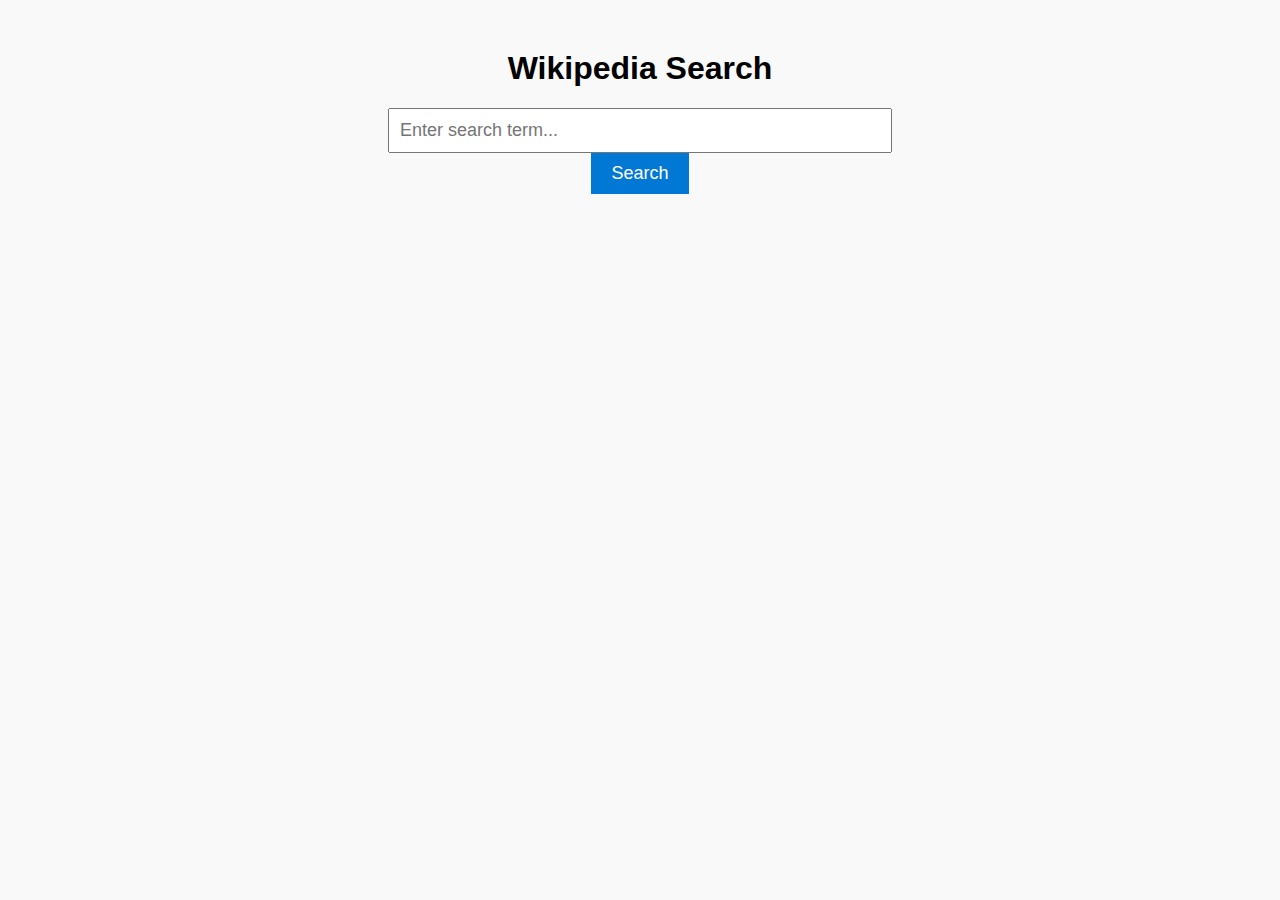
<file: ORA3/test_wiki/index.html>
<!DOCTYPE html>
<html lang="en">

<head>
    <meta charset="UTF-8">
    <meta name="viewport" content="width=device-width, initial-scale=1.0">
    <title>My Wiki Search</title>
    <style>
        body {
            font-family: Arial, sans-serif;
            margin: 0;
            padding: 0;
            background-color: #f9f9f9;
            text-align: center;
        }

        .search-container {
            margin: 50px auto;
            max-width: 600px;
        }

        input[type="text"] {
            width: 80%;
            padding: 10px;
            font-size: 18px;
        }

        button {
            padding: 10px 20px;
            font-size: 18px;
            background-color: #0078d4;
            color: white;
            border: none;
            cursor: pointer;
        }

        button:hover {
            background-color: #005fa3;
        }

        .results {
            margin-top: 20px;
            text-align: left;
            max-width: 600px;
            margin-left: auto;
            margin-right: auto;
        }

        .result {
            padding: 10px;
            background: #fff;
            margin-bottom: 10px;
            border: 1px solid #ddd;
        }

        .result a {
            text-decoration: none;
            color: #0078d4;
            font-size: 18px;
        }

        .result a:hover {
            text-decoration: underline;
        }
    </style>
</head>

<body>
    <div class="search-container">
        <h1>Wikipedia Search</h1>
        <input type="text" id="searchInput" placeholder="Enter search term...">
        <button onclick="searchWiki()">Search</button>
        <div class="results" id="results"></div>
    </div>
    <script src="script.js"></script>
</body>

</html>
</file>
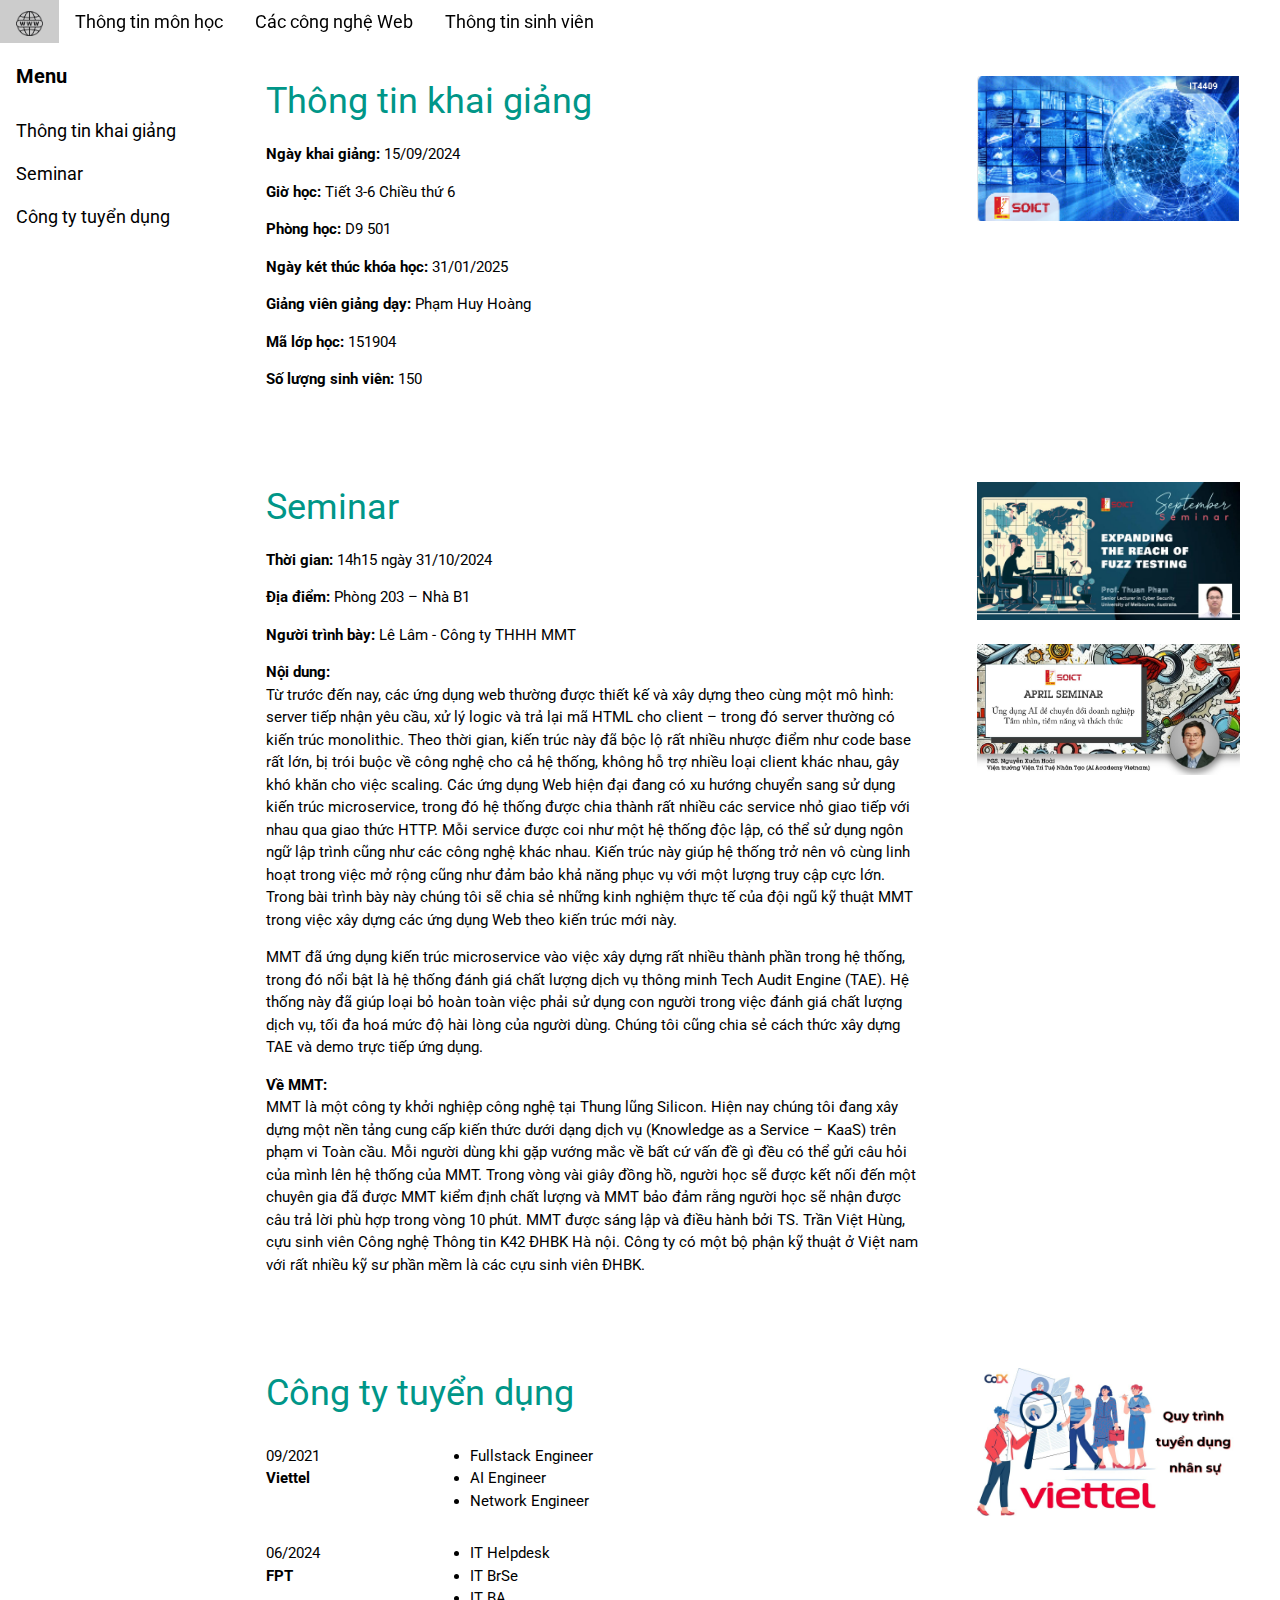
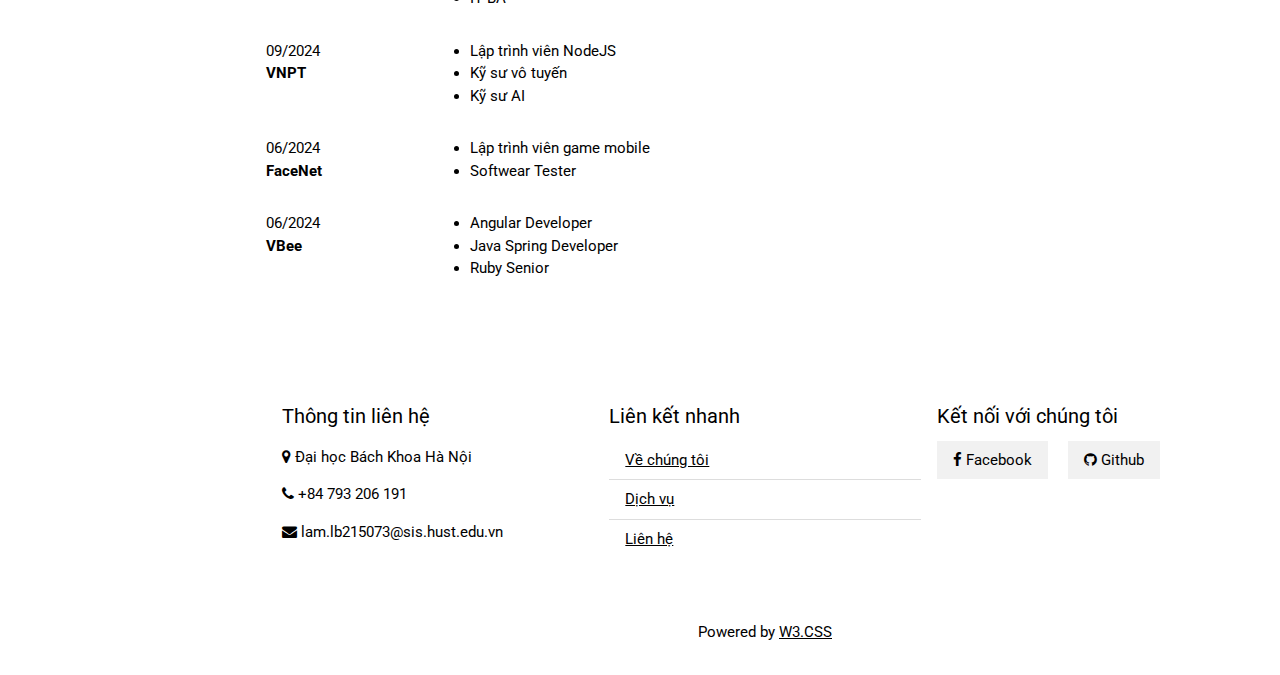
<file: ORA1/main.html>
<!DOCTYPE html>
<html lang="en">

<head>
  <title>ORA1</title>
  <meta charset="UTF-8">
  <meta name="viewport" content="width=device-width, initial-scale=1">
  <link rel="stylesheet" href="https://www.w3schools.com/w3css/4/w3.css">
  <link rel="stylesheet" href="https://www.w3schools.com/lib/w3-theme-green.css">
  <link rel="stylesheet" href="https://fonts.googleapis.com/css?family=Roboto">
  <link rel="stylesheet" href="https://cdnjs.cloudflare.com/ajax/libs/font-awesome/4.7.0/css/font-awesome.min.css">
  <style>
    html,
    body,
    h1,
    h2,
    h3,
    h4,
    h5,
    h6 {
      font-family: "Roboto", sans-serif;
    }

    .w3-sidebar {
      z-index: 3;
      width: 250px;
      top: 43px;
      bottom: 0;
      height: inherit;
    }

    html {
      scroll-behavior: smooth;
    }
  </style>
</head>

<body>

  <!-- Navbar -->
  <div class="w3-top">
    <div class="w3-bar w3-theme w3-top w3-left-align w3-large">
      <a class="w3-bar-item w3-button w3-right w3-hide-large w3-hover-white w3-large w3-theme-l1"
        href="javascript:void(0)" onclick="w3_open()"><i class="fa fa-bars"></i></a>
      <a href="main.html" class="w3-bar-item w3-button w3-theme-l1">
        <img src="/ORA1/assets/logo.png" alt="Logo" style="height:25px;">
      </a>
      <a href="/ORA1/page/subject.html" class="w3-bar-item w3-button w3-hide-small w3-hover-white">Thông tin môn học</a>
      <a href="/ORA1/page/tech.html" class="w3-bar-item w3-button w3-hide-small w3-hover-white">Các công nghệ Web</a>
      <a href="/ORA1/page/cv.html" class="w3-bar-item w3-button w3-hide-small w3-hover-white">Thông tin sinh viên</a>

    </div>
  </div>

  <!-- Sidebar -->
  <nav class="w3-sidebar w3-bar-block w3-collapse w3-large w3-theme-l5 w3-animate-left" id="mySidebar">
    <a href="javascript:void(0)" onclick="w3_close()"
      class="w3-right w3-xlarge w3-padding-large w3-hover-black w3-hide-large" title="Close Menu">
      <i class="fa fa-remove"></i>
    </a>
    <h4 class="w3-bar-item"><b>Menu</b></h4>
    <a class="w3-bar-item w3-button w3-hover-black" href="#info">Thông tin khai giảng</a>
    <a class="w3-bar-item w3-button w3-hover-black" href="#semina">Seminar</a>
    <a class="w3-bar-item w3-button w3-hover-black" href="#recruitment">Công ty tuyển dụng</a>
  </nav>

  <!-- Overlay effect when opening sidebar on small screens -->
  <div class="w3-overlay w3-hide-large" onclick="w3_close()" style="cursor:pointer" title="close side menu"
    id="myOverlay"></div>

  <!-- Main content: shift it to the right by 250 pixels when the sidebar is visible -->
  <div class="w3-main" style="margin-left:250px">

    <div class="w3-row w3-padding-64" id="info">
      <div class="w3-twothird w3-container">
        <h1 class="w3-text-teal">Thông tin khai giảng</h1>
        <p><strong>Ngày khai giảng:</strong> 15/09/2024</p>
        <p><strong>Giờ học:</strong> Tiết 3-6 Chiều thứ 6 </p>
        <p><strong>Phòng học:</strong> D9 501</p>
        <p><strong>Ngày két thúc khóa học:</strong> 31/01/2025</p>
        <p><strong>Giảng viên giảng dạy:</strong> Phạm Huy Hoàng</p>
        <p><strong>Mã lớp học:</strong> 151904</p>
        <p><strong>Số lượng sinh viên:</strong> 150</p>
      </div>
      <div class="w3-third w3-container">
        <a href="https://tailieuhust.com/cong-nghe-web-va-dich-vu-truc-tuyen/">
          <img src="/ORA1/assets/subject.png" alt="AD" class="w3-padding-large" style="width:100%; height:auto;">
        </a>
      </div>
    </div>

    <div class="w3-row" id="semina">
      <div class="w3-twothird w3-container">
        <h1 class="w3-text-teal">Seminar</h1>
        <p><strong>Thời gian:</strong> 14h15 ngày 31/10/2024</p>
        <p><strong>Địa điểm:</strong> Phòng 203 – Nhà B1</p>
        <p><strong>Người trình bày:</strong> Lê Lâm - Công ty THHH MMT</p>
        <p><strong>Nội dung: </strong><br> Từ trước đến nay, các ứng dụng web thường được thiết kế và xây dựng theo cùng
          một mô hình: server tiếp nhận yêu cầu, xử lý logic và trả lại mã HTML cho client – trong đó server thường có
          kiến trúc monolithic. Theo thời gian, kiến trúc này đã bộc lộ rất nhiều nhược điểm như code base rất lớn, bị
          trói buộc về công nghệ cho cả hệ thống, không hỗ trợ nhiều loại client khác nhau, gây khó khăn cho việc
          scaling. Các ứng dụng Web hiện đại đang có xu hướng chuyển sang sử dụng kiến trúc microservice, trong đó hệ
          thống được chia thành rất nhiều các service nhỏ giao tiếp với nhau qua giao thức HTTP. Mỗi service được coi
          như một hệ thống độc lập, có thể sử dụng ngôn ngữ lập trình cũng như các công nghệ khác nhau. Kiến trúc này
          giúp hệ thống trở nên vô cùng linh hoạt trong việc mở rộng cũng như đảm bảo khả năng phục vụ với một lượng
          truy cập cực lớn. Trong bài trình bày này chúng tôi sẽ chia sẻ những kinh nghiệm thực tế của đội ngũ kỹ thuật
          MMT trong việc xây dựng các ứng dụng Web theo kiến trúc mới này. </p>
        <p>MMT đã ứng dụng kiến trúc
          microservice vào việc xây dựng rất nhiều thành phần trong hệ thống, trong đó nổi bật là hệ thống đánh giá chất
          lượng dịch vụ thông minh Tech Audit Engine (TAE). Hệ thống này đã giúp loại bỏ hoàn toàn việc phải sử dụng con
          người trong việc đánh giá chất lượng dịch vụ, tối đa hoá mức độ hài lòng của người dùng. Chúng tôi cũng chia
          sẻ cách thức xây dựng TAE và demo trực tiếp ứng dụng.</p>
        <p><strong>Về MMT:</strong><br>MMT là một công ty khởi nghiệp công nghệ tại Thung lũng Silicon. Hiện nay chúng
          tôi đang xây dựng một nền tảng cung cấp kiến thức dưới dạng dịch vụ (Knowledge as a Service – KaaS) trên phạm
          vi Toàn cầu. Mỗi người dùng khi gặp vướng mắc về bất cứ vấn đề gì đều có thể gửi câu hỏi của mình lên hệ thống
          của MMT. Trong vòng vài giây đồng hồ, người học sẽ được kết nối đến một chuyên gia đã được MMT kiểm định
          chất lượng và MMT bảo đảm rằng người học sẽ nhận được câu trả lời phù hợp trong vòng 10 phút. MMT được
          sáng lập và điều hành bởi TS. Trần Việt Hùng, cựu sinh viên Công nghệ Thông tin K42 ĐHBK Hà nội. Công ty có
          một bộ phận kỹ thuật ở Việt nam với rất nhiều kỹ sư phần mềm là các cựu sinh viên ĐHBK.</p>
      </div>
      <div class="w3-third w3-container">
        <a href="https://soict.hust.edu.vn/seminar-thang-9-2024-truong-cntttt.html">
          <img src="/ORA1/assets/Seminar.jpeg" alt="AD" class="w3-padding-large" style="width:100%; height:auto;">
        </a>
        <a href="https://soict.hust.edu.vn/seminar-thang-4-2024-truong-cntttt.html">
          <img src="/ORA1/assets/Seminar2.jpg" alt="AD" class="w3-padding-large" style="width:100%; height:auto;">
        </a>
      </div>

    </div>

    <div class="w3-row w3-padding-64" id="recruitment">
      <div class="w3-twothird w3-container">
        <h1 class="w3-text-teal">Công ty tuyển dụng</h1>
        <div class="experience-entry">
          <div class="w3-row experience">
            <div class="w3-col s12 m3 l3 date">
              <p>09/2021<br>
                <strong>Viettel</strong><br>
              </p>
            </div>
            <div class="w3-col s12 m9 l9 content">
              <ul>
                <li>Fullstack Engineer</li>
                <li>AI Engineer</li>
                <li>Network Engineer</li>
              </ul>
            </div>
          </div>
          <div class="w3-row experience">
            <div class="w3-col s12 m3 l3 date">
              <p>06/2024<br>
                <strong>FPT</strong><br>
              </p>
            </div>
            <div class="w3-col s12 m9 l9 content">
              <ul>
                <li>IT Helpdesk</li>
                <li>IT BrSe</li>
                <li>IT BA</li>
              </ul>
            </div>
          </div>
          <div class="w3-row experience">
            <div class="w3-col s12 m3 l3 date">
              <p>09/2024<br>
                <strong>VNPT</strong><br>
              </p>
            </div>
            <div class="w3-col s12 m9 l9 content">
              <ul>
                <li>Lập trình viên NodeJS</li>
                <li>Kỹ sư vô tuyến</li>
                <li>Kỹ sư AI</li>
              </ul>
            </div>
          </div>
          <div class="w3-row experience">
            <div class="w3-col s12 m3 l3 date">
              <p>06/2024<br>
                <strong>FaceNet</strong><br>
              </p>
            </div>
            <div class="w3-col s12 m9 l9 content">
              <ul>
                <li>Lập trình viên game mobile</li>
                <li>Softwear Tester</li>
              </ul>
            </div>
          </div>
          <div class="w3-row experience">
            <div class="w3-col s12 m3 l3 date">
              <p>06/2024<br>
                <strong>VBee</strong><br>
              </p>
            </div>
            <div class="w3-col s12 m9 l9 content">
              <ul>
                <li>Angular Developer</li>
                <li>Java Spring Developer</li>
                <li>Ruby Senior</li>
              </ul>
            </div>
          </div>
        </div>
      </div>
      <div class="w3-third w3-container">
        <a href="https://www.topcv.vn/tim-viec-lam-viettel">
          <img src="/ORA1/assets/job.jpg" alt="AD" class="w3-padding-large" style="width:100%; height:auto;">
        </a>
      </div>
    </div>

    <!-- Pagination -->
    <!-- <div class="w3-center w3-padding-32">
      <div class="w3-bar">
        <a class="w3-button w3-black" href="#">1</a>
        <a class="w3-button w3-hover-black" href="#">2</a>
        <a class="w3-button w3-hover-black" href="#">3</a>
        <a class="w3-button w3-hover-black" href="#">4</a>
        <a class="w3-button w3-hover-black" href="#">5</a>
        <a class="w3-button w3-hover-black" href="#">»</a>
      </div>
    </div> -->

    <footer id="myFooter">
      <!-- Phần thông tin liên hệ và điều hướng -->
      <div class="w3-container w3-theme-l2 w3-padding-32">
        <div class="w3-row-padding">
          <!-- Cột 1: Thông tin liên hệ -->
          <div class="w3-third">
            <h4>Thông tin liên hệ</h4>
            <p><i class="fa fa-map-marker"></i> Đại học Bách Khoa Hà Nội</p>
            <p><i class="fa fa-phone"></i> +84 793 206 191</p>
            <p><i class="fa fa-envelope"></i> lam.lb215073@sis.hust.edu.vn</p>
          </div>

          <!-- Cột 2: Liên kết nhanh -->
          <div class="w3-third">
            <h4>Liên kết nhanh</h4>
            <ul class="w3-ul">
              <li><a href="https://www.facebook.com/lelam2411">Về chúng tôi</a></li>
              <li><a href="https://www.facebook.com/lelam2411">Dịch vụ</a></li>
              <li><a href="https://www.facebook.com/lelam2411">Liên hệ</a></li>
            </ul>
          </div>

          <!-- Cột 3: Mạng xã hội -->
          <div class="w3-third">
            <h4>Kết nối với chúng tôi</h4>
            <a href="https://www.facebook.com/lelam2411" class="w3-button w3-light-grey w3-margin-right"><i
                class="fa fa-facebook"></i> Facebook</a>
            <a href="https://github.com/IchiLamlb" class="w3-button w3-light-grey w3-margin-right"><i
                class="fa fa-github"></i> Github</a>
          </div>
        </div>
      </div>
      <!-- Link credits -->
      <div class="w3-container w3-theme-l1 w3-padding-16 w3-center">
        <p>Powered by <a href="https://www.w3schools.com/w3css/default.asp" target="_blank">W3.CSS</a></p>
      </div>
    </footer>

    <!-- END MAIN -->
  </div>

  <script>
    // Get the Sidebar
    var mySidebar = document.getElementById("mySidebar");

    // Get the DIV with overlay effect
    var overlayBg = document.getElementById("myOverlay");

    // Toggle between showing and hiding the sidebar, and add overlay effect
    function w3_open() {
      if (mySidebar.style.display === 'block') {
        mySidebar.style.display = 'none';
        overlayBg.style.display = "none";
      } else {
        mySidebar.style.display = 'block';
        overlayBg.style.display = "block";
      }
    }

    // Close the sidebar with the close button
    function w3_close() {
      mySidebar.style.display = "none";
      overlayBg.style.display = "none";
    }
  </script>

</body>

</html>
</file>
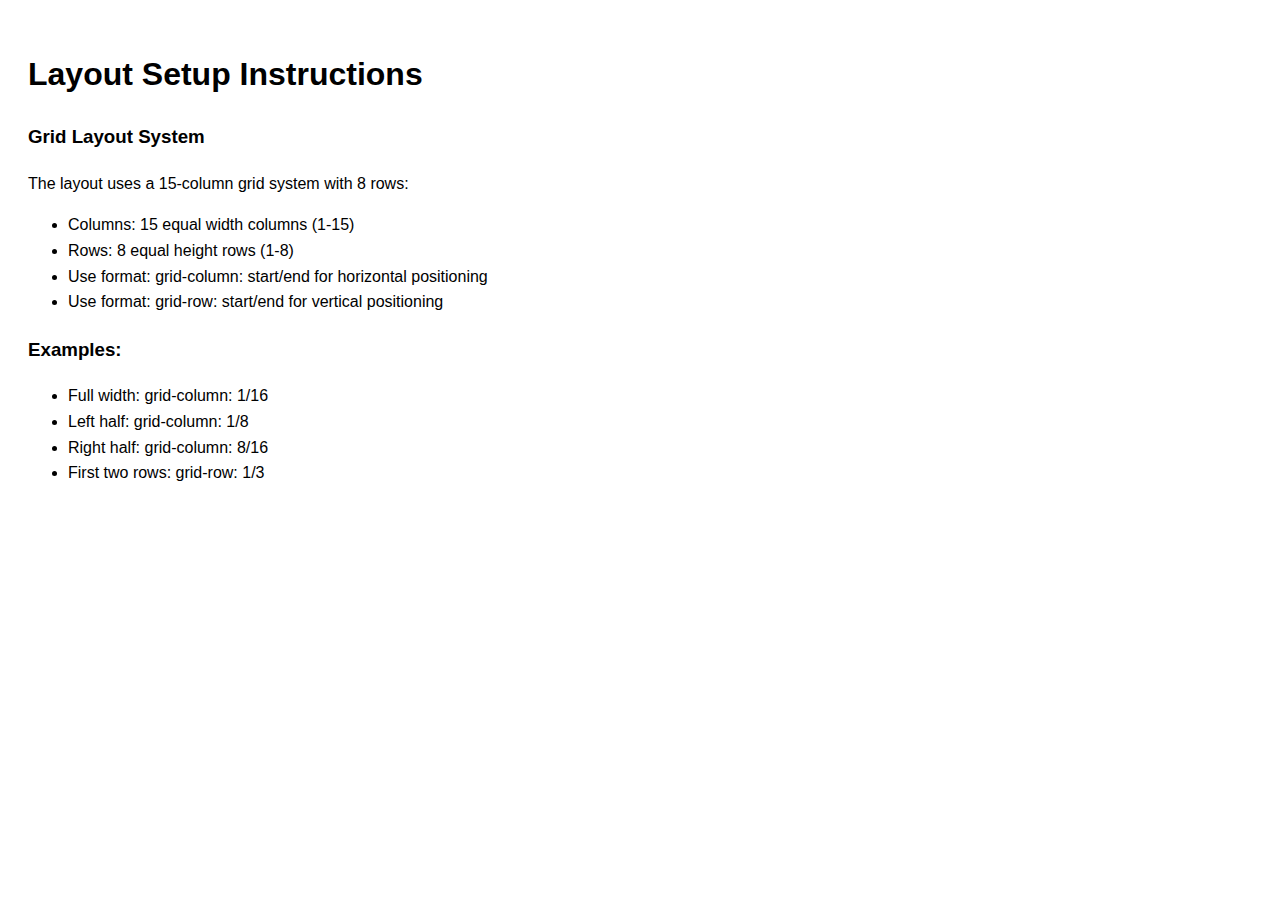
<file: ORA2/layout-instructions.html>
<!DOCTYPE html>
<html>
<head>
    <title>Layout Setup Instructions</title>
    <style>
        body { 
            padding: 20px;
            font-family: Arial;
            line-height: 1.6;
        }
        .instruction {
            margin-bottom: 20px;
        }
    </style>
</head>
<body>
    <h1>Layout Setup Instructions</h1>
    
    <div class="instruction">
        <h3>Grid Layout System</h3>
        <p>The layout uses a 15-column grid system with 8 rows:</p>
        <ul>
            <li>Columns: 15 equal width columns (1-15)</li>
            <li>Rows: 8 equal height rows (1-8)</li>
            <li>Use format: grid-column: start/end for horizontal positioning</li>
            <li>Use format: grid-row: start/end for vertical positioning</li>
        </ul>
    </div>

    <div class="instruction">
        <h3>Examples:</h3>
        <ul>
            <li>Full width: grid-column: 1/16</li>
            <li>Left half: grid-column: 1/8</li>
            <li>Right half: grid-column: 8/16</li>
            <li>First two rows: grid-row: 1/3</li>
        </ul>
    </div>
</body>
</html>
</file>
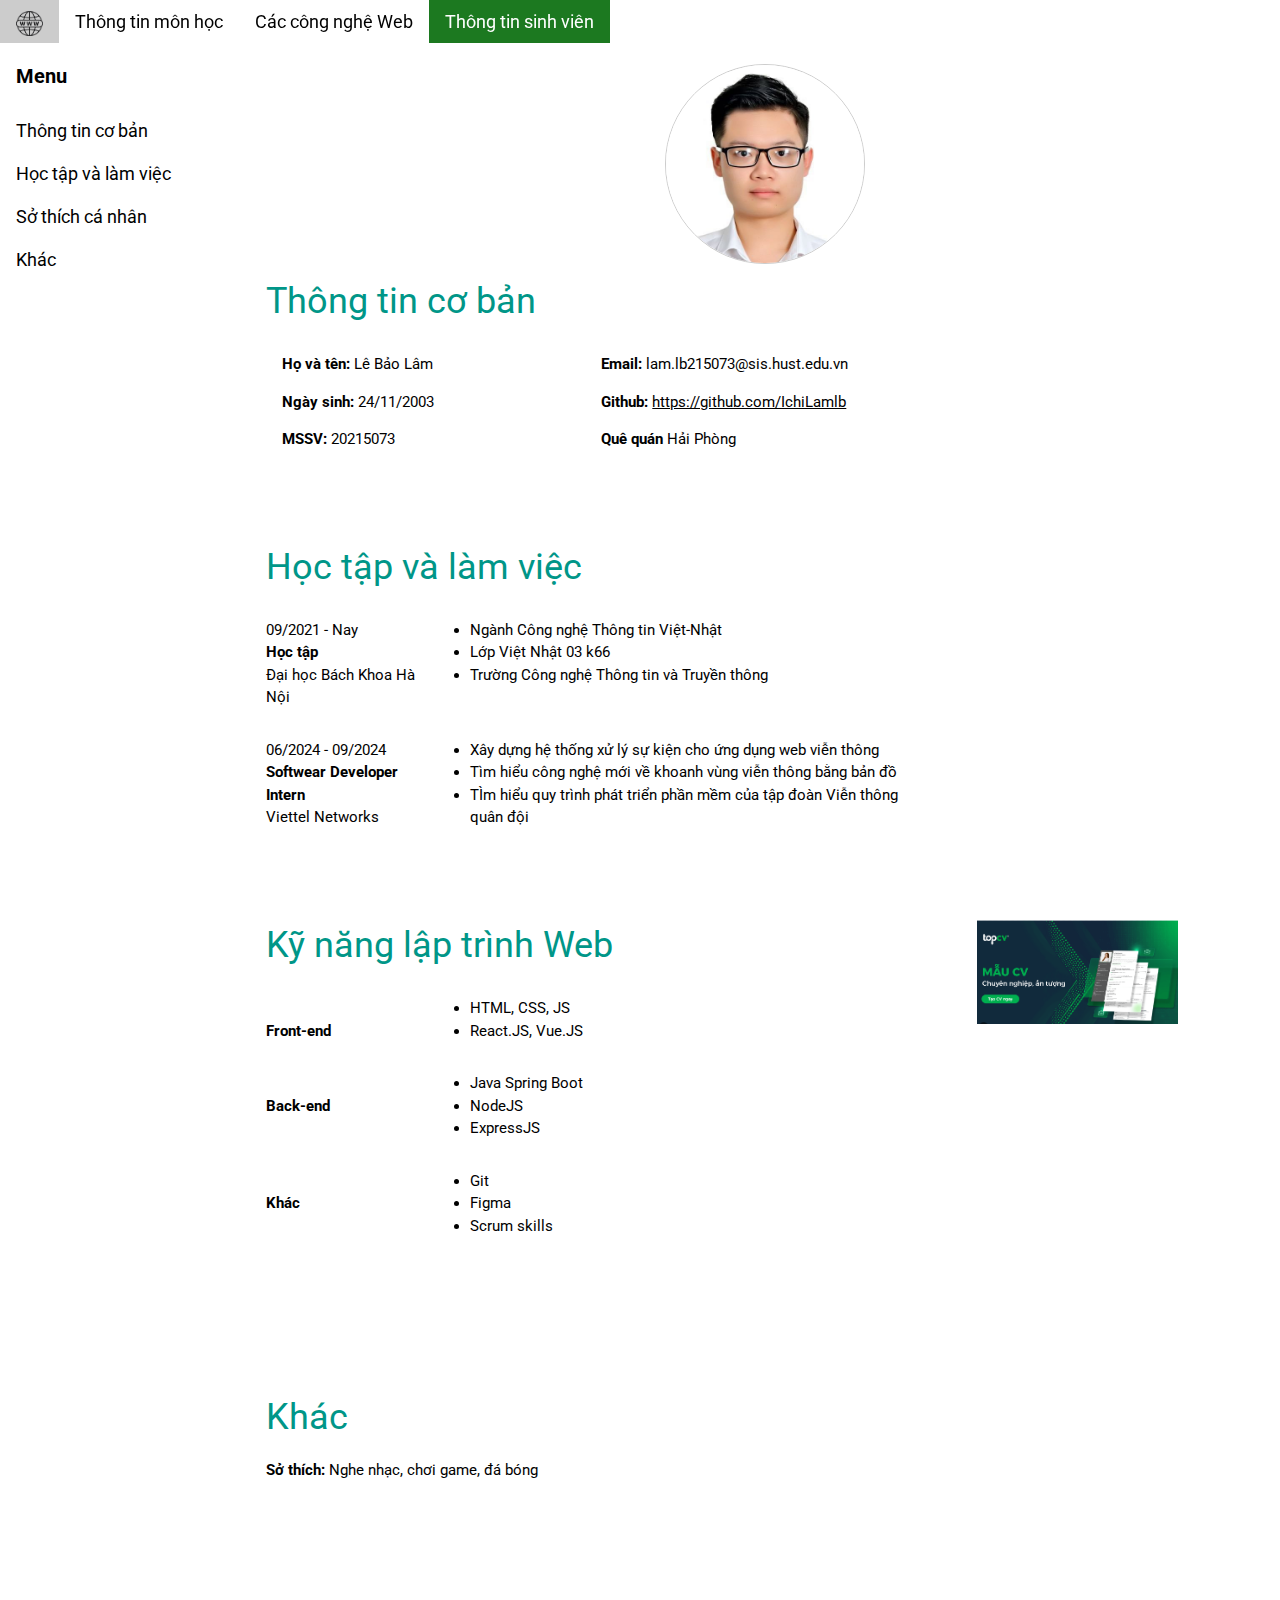
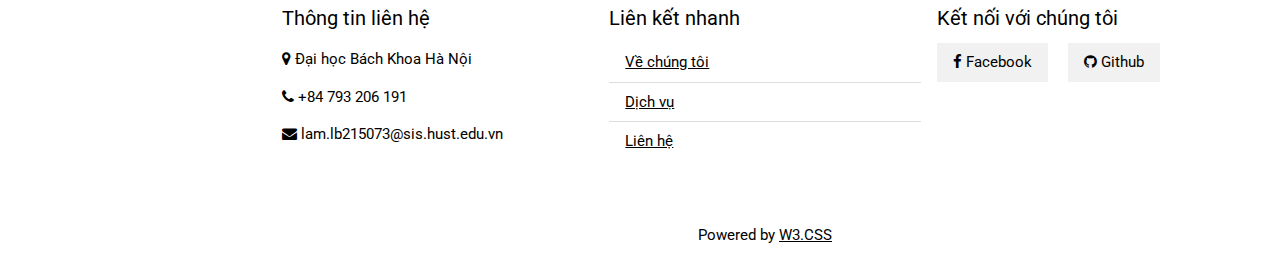
<file: ORA1/page/cv.html>
<!DOCTYPE html>
<html lang="en">

<head>
  <title>W3.CSS Template</title>
  <meta charset="UTF-8">
  <meta name="viewport" content="width=device-width, initial-scale=1">
  <link rel="stylesheet" href="https://www.w3schools.com/w3css/4/w3.css">
  <link rel="stylesheet" href="https://www.w3schools.com/lib/w3-theme-green.css">
  <link rel="stylesheet" href="https://fonts.googleapis.com/css?family=Roboto">
  <link rel="stylesheet" href="https://cdnjs.cloudflare.com/ajax/libs/font-awesome/4.7.0/css/font-awesome.min.css">
  <link href='https://fonts.googleapis.com/css?family=Lato:400,300,700' rel='stylesheet' type='text/css'>
  <style>
    html,
    body,
    h1,
    h2,
    h3,
    h4,
    h5,
    h6 {
      font-family: "Roboto", sans-serif;
    }

    .w3-sidebar {
      z-index: 3;
      width: 250px;
      top: 43px;
      bottom: 0;
      height: inherit;
    }

    html {
      scroll-behavior: smooth;
    }

    .w3-bar-item.active {
      background-color: #1c7920;
      /* Màu nền đậm hơn */
      color: white;
      /* Màu chữ sáng hơn */
    }
  </style>
</head>

<body>

  <!-- Navbar -->
  <div class="w3-top">
    <div class="w3-bar w3-theme w3-top w3-left-align w3-large">
      <a class="w3-bar-item w3-button w3-right w3-hide-large w3-hover-white w3-large w3-theme-l1"
        href="javascript:void(0)" onclick="w3_open()"><i class="fa fa-bars"></i></a>
      <a href="main.html" class="w3-bar-item w3-button w3-theme-l1">
        <img src="/ORA1/assets/logo.png" alt="Logo" style="height:25px;">
      </a>
      <a href="/ORA1/page/subject.html" class="w3-bar-item w3-button w3-hide-small w3-hover-white">Thông tin môn học</a>
      <a href="/ORA1/page/tech.html" class="w3-bar-item w3-button w3-hide-small w3-hover-white">Các công nghệ Web</a>
      <a href="/ORA1/page/cv.html" class="w3-bar-item w3-button w3-hide-small w3-hover-white active">Thông tin sinh
        viên</a>
    </div>
  </div>

  <!-- Sidebar -->
  <nav class="w3-sidebar w3-bar-block w3-collapse w3-large w3-theme-l5 w3-animate-left" id="mySidebar">
    <a href="javascript:void(0)" onclick="w3_close()"
      class="w3-right w3-xlarge w3-padding-large w3-hover-black w3-hide-large" title="Close Menu">
      <i class="fa fa-remove"></i>
    </a>
    <h4 class="w3-bar-item"><b>Menu</b></h4>
    <a class="w3-bar-item w3-button w3-hover-black" href="#info">Thông tin cơ bản</a>
    <a class="w3-bar-item w3-button w3-hover-black" href="#semina">Học tập và làm việc</a>
    <a class="w3-bar-item w3-button w3-hover-black" href="#recruitment">Sở thích cá nhân</a>
    <a class="w3-bar-item w3-button w3-hover-black" href="#other">Khác</a>
  </nav>

  <!-- Overlay effect when opening sidebar on small screens -->
  <div class="w3-overlay w3-hide-large" onclick="w3_close()" style="cursor:pointer" title="close side menu"
    id="myOverlay"></div>

  <!-- Main content: shift it to the right by 250 pixels when the sidebar is visible -->
  <div class="w3-main" style="margin-left:250px">

    <div class="w3-row w3-padding-64" id="info">
      <div class="w3-center">
        <a href="https://www.facebook.com/lelam2411">
          <img src="/ORA1/assets/cv.jpg" alt="Ảnh của tôi" class="w3-circle w3-border"
            style="width:200px; height:200px; object-fit: cover;">
        </a>
      </div>


      <div class="w3-twothird w3-container">
        <h1 class="w3-text-teal">Thông tin cơ bản</h1>
        <div class="w3-row-padding">
          <!-- Cột 1 -->
          <div class="w3-half w3-container">
            <p><b>Họ và tên:</b> Lê Bảo Lâm</p>
            <p><b>Ngày sinh:</b> 24/11/2003</p>
            <p><b>MSSV:</b> 20215073</p>
          </div>

          <!-- Cột 2 -->
          <div class="w3-half w3-container">
            <p><b>Email:</b> lam.lb215073@sis.hust.edu.vn</p>
            <p><b>Github:</b> <a href="https://github.com/IchiLamlb">https://github.com/IchiLamlb</a></p>
            <p><b>Quê quán</b> Hải Phòng</p>
          </div>
        </div>
      </div>

    </div>

    <div class="w3-row" id="semina">
      <div class="w3-twothird w3-container">
        <h1 class="w3-text-teal">Học tập và làm việc</h1>
        <div class="experience-entry">
          <div class="w3-row experience">
            <div class="w3-col s12 m3 l3 date">
              <p>09/2021 - Nay<br>
                <strong>Học tập</strong><br>
                Đại học Bách Khoa Hà Nội
              </p>
            </div>
            <div class="w3-col s12 m9 l9 content">
              <ul>
                <li>Ngành Công nghệ Thông tin Việt-Nhật</li>
                <li>Lớp Việt Nhật 03 k66</li>
                <li>Trường Công nghệ Thông tin và Truyền thông</li>
              </ul>
            </div>
          </div>
          <div class="w3-row experience">
            <div class="w3-col s12 m3 l3 date">
              <p>06/2024 - 09/2024<br>
                <strong>Softwear Developer Intern</strong><br>
                Viettel Networks
              </p>
            </div>
            <div class="w3-col s12 m9 l9 content">
              <ul>
                <li>Xây dựng hệ thống xử lý sự kiện cho ứng dụng web viễn thông</li>
                <li>Tìm hiểu công nghệ mới về khoanh vùng viễn thông bằng bản đồ</li>
                <li>TÌm hiểu quy trình phát triển phần mềm của tập đoàn Viễn thông quân đội</li>
              </ul>
            </div>
          </div>
        </div>
      </div>

    </div>

    <div class="w3-row w3-padding-64" id="recruitment">
      <div class="w3-twothird w3-container">
        <h1 class="w3-text-teal">Kỹ năng lập trình Web</h1>
        <div class="experience-entry">
          <div class="w3-row experience">
            <div class="w3-col s12 m3 l3 date">
              <p><br>
                <strong>Front-end</strong><br>
              </p>
            </div>
            <div class="w3-col s12 m9 l9 content">
              <ul>
                <li>HTML, CSS, JS</li>
                <li>React.JS, Vue.JS </li>
              </ul>
            </div>
          </div>
          <div class="w3-row experience">
            <div class="w3-col s12 m3 l3 date">
              <p><br>
                <strong>Back-end</strong><br>
              </p>
            </div>
            <div class="w3-col s12 m9 l9 content">
              <ul>
                <li>Java Spring Boot</li>
                <li>NodeJS</li>
                <li>ExpressJS</li>
              </ul>
            </div>
          </div>
          <div class="w3-row experience">
            <div class="w3-col s12 m3 l3 date">
              <p><br>
                <strong>Khác</strong><br>
              </p>
            </div>
            <div class="w3-col s12 m9 l9 content">
              <ul>
                <li>Git</li>
                <li>Figma</li>
                <li>Scrum skills</li>
              </ul>
            </div>
          </div>
        </div>
      </div>
      <div class="w3-third w3-container">
        <a href="https://www.topcv.vn/mau-cv">
          <img src="/ORA1/assets/taocv.png" alt="AD" class="w3-padding-large" style="width:80%; height:auto;">
        </a>
      </div>

    </div>

    <div class="w3-row w3-padding-64" id="other">
      <div class="w3-twothird w3-container">
        <h1 class="w3-text-teal">Khác</h1>
        <p><strong>Sở thích:</strong> Nghe nhạc, chơi game, đá bóng</p>
      </div>
    </div>

    <footer id="myFooter">
      <!-- Phần thông tin liên hệ và điều hướng -->
      <div class="w3-container w3-theme-l2 w3-padding-32">
        <div class="w3-row-padding">
          <!-- Cột 1: Thông tin liên hệ -->
          <div class="w3-third">
            <h4>Thông tin liên hệ</h4>
            <p><i class="fa fa-map-marker"></i> Đại học Bách Khoa Hà Nội</p>
            <p><i class="fa fa-phone"></i> +84 793 206 191</p>
            <p><i class="fa fa-envelope"></i> lam.lb215073@sis.hust.edu.vn</p>
          </div>

          <!-- Cột 2: Liên kết nhanh -->
          <div class="w3-third">
            <h4>Liên kết nhanh</h4>
            <ul class="w3-ul">
              <li><a href="https://www.facebook.com/lelam2411">Về chúng tôi</a></li>
              <li><a href="https://www.facebook.com/lelam2411">Dịch vụ</a></li>
              <li><a href="https://www.facebook.com/lelam2411">Liên hệ</a></li>
            </ul>
          </div>

          <!-- Cột 3: Mạng xã hội -->
          <div class="w3-third">
            <h4>Kết nối với chúng tôi</h4>
            <a href="https://www.facebook.com/lelam2411" class="w3-button w3-light-grey w3-margin-right"><i
                class="fa fa-facebook"></i> Facebook</a>
            <a href="https://github.com/IchiLamlb" class="w3-button w3-light-grey w3-margin-right"><i
                class="fa fa-github"></i> Github</a>
          </div>
        </div>
      </div>
      <!-- Link credits -->
      <div class="w3-container w3-theme-l1 w3-padding-16 w3-center">
        <p>Powered by <a href="https://www.w3schools.com/w3css/default.asp" target="_blank">W3.CSS</a></p>
      </div>
    </footer>

    <!-- END MAIN -->
  </div>

  <script>
    // Get the Sidebar
    var mySidebar = document.getElementById("mySidebar");

    // Get the DIV with overlay effect
    var overlayBg = document.getElementById("myOverlay");

    // Toggle between showing and hiding the sidebar, and add overlay effect
    function w3_open() {
      if (mySidebar.style.display === 'block') {
        mySidebar.style.display = 'none';
        overlayBg.style.display = "none";
      } else {
        mySidebar.style.display = 'block';
        overlayBg.style.display = "block";
      }
    }

    // Close the sidebar with the close button
    function w3_close() {
      mySidebar.style.display = "none";
      overlayBg.style.display = "none";
    }
  </script>

</body>

</html>
</file>
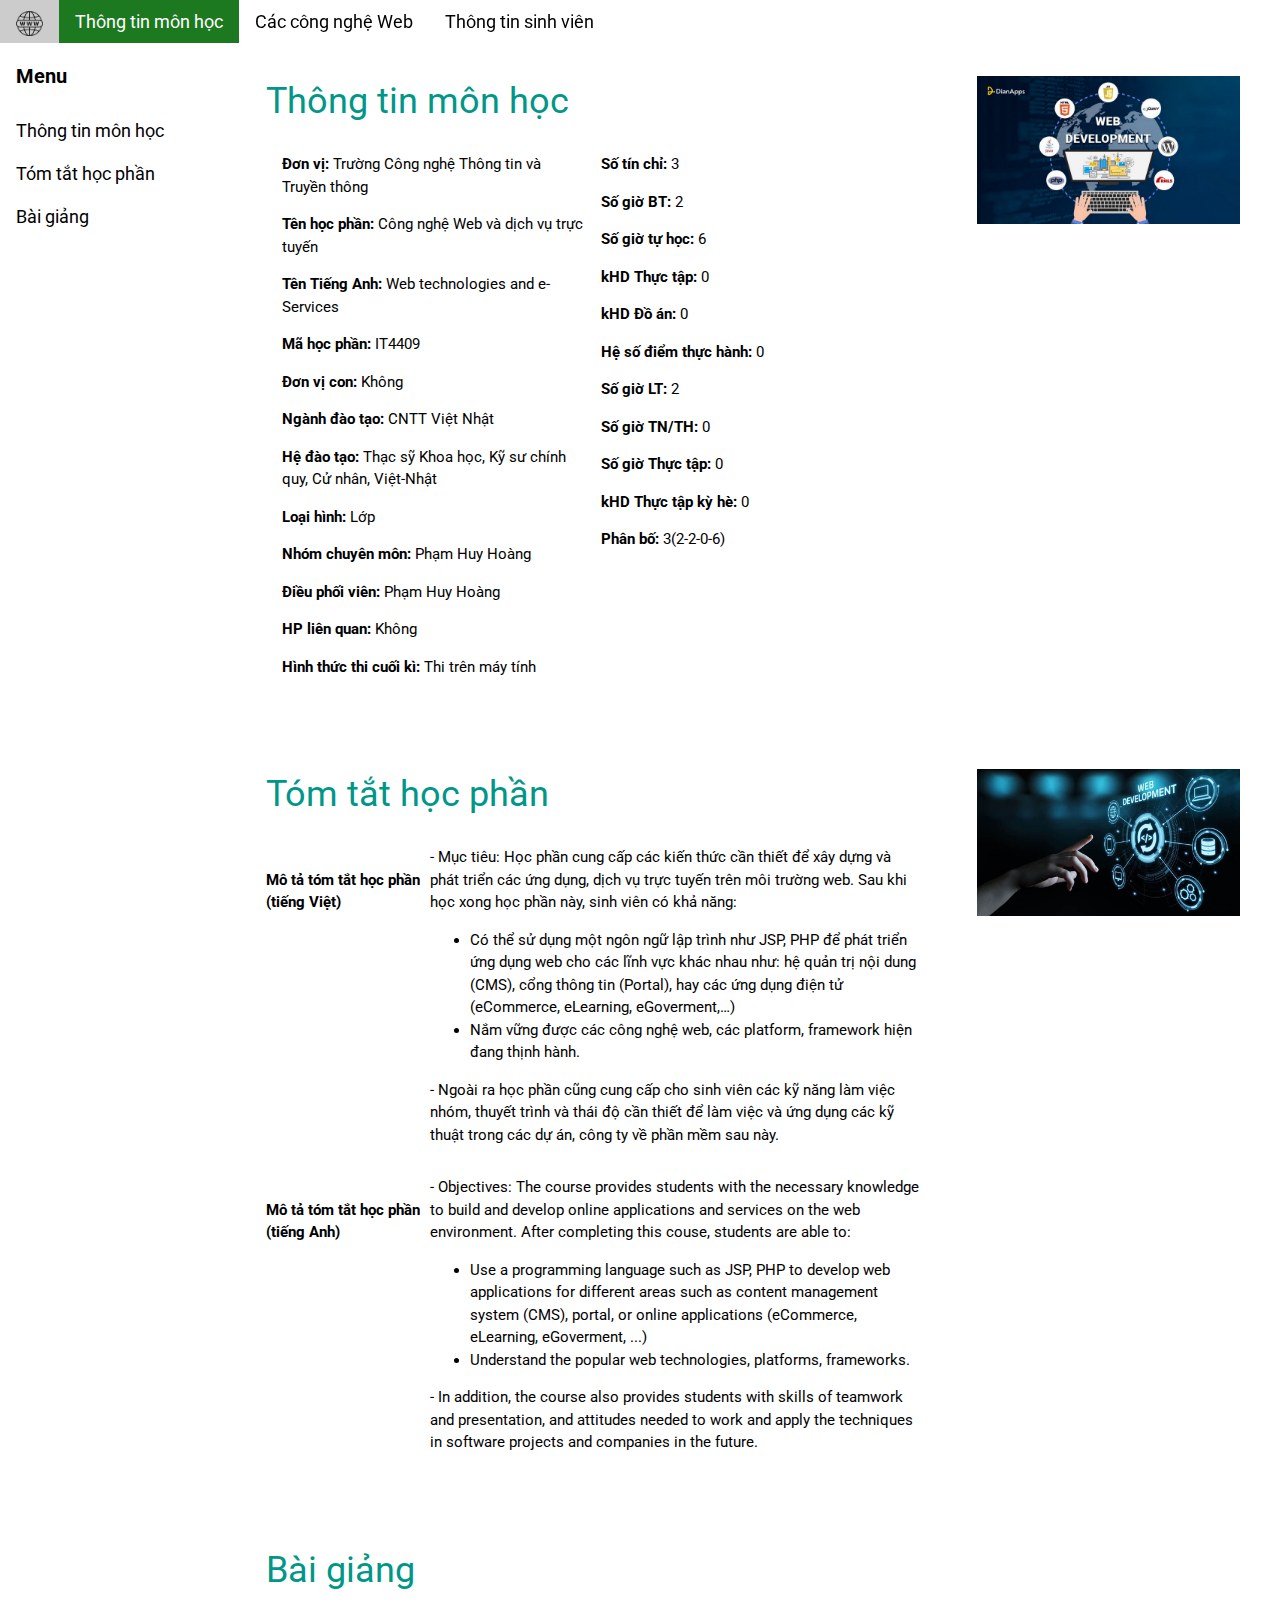
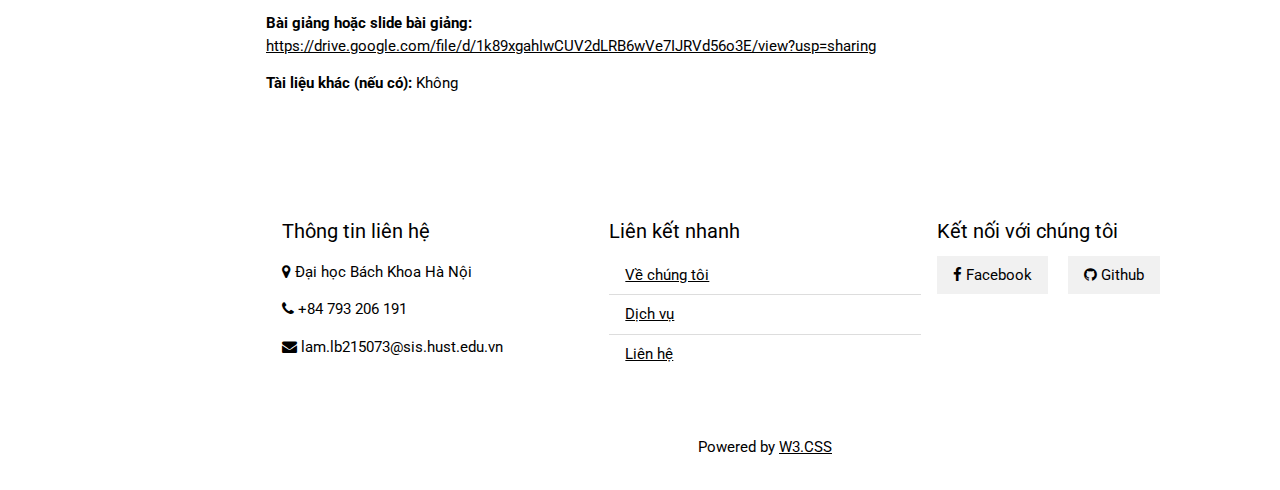
<file: ORA1/page/subject.html>
<!DOCTYPE html>
<html lang="en">

<head>
    <title>W3.CSS Template</title>
    <meta charset="UTF-8">
    <meta name="viewport" content="width=device-width, initial-scale=1">
    <link rel="stylesheet" href="https://www.w3schools.com/w3css/4/w3.css">
    <link rel="stylesheet" href="https://www.w3schools.com/lib/w3-theme-green.css">
    <link rel="stylesheet" href="https://fonts.googleapis.com/css?family=Roboto">
    <link rel="stylesheet" href="https://cdnjs.cloudflare.com/ajax/libs/font-awesome/4.7.0/css/font-awesome.min.css">
    <link href='https://fonts.googleapis.com/css?family=Lato:400,300,700' rel='stylesheet' type='text/css'>
    <style>
        html,
        body,
        h1,
        h2,
        h3,
        h4,
        h5,
        h6 {
            font-family: "Roboto", sans-serif;
        }

        .w3-sidebar {
            z-index: 3;
            width: 250px;
            top: 43px;
            bottom: 0;
            height: inherit;
        }

        html {
            scroll-behavior: smooth;
        }

        .w3-bar-item.active {
            background-color: #1c7920;
            /* Màu nền đậm hơn */
            color: white;
            /* Màu chữ sáng hơn */
        }
    </style>
</head>

<body>

    <!-- Navbar -->
    <div class="w3-top">
        <div class="w3-bar w3-theme w3-top w3-left-align w3-large">
            <a class="w3-bar-item w3-button w3-right w3-hide-large w3-hover-white w3-large w3-theme-l1"
                href="javascript:void(0)" onclick="w3_open()"><i class="fa fa-bars"></i></a>
            <a href="/ORA1/main.html" class="w3-bar-item w3-button w3-theme-l1">
                <img src="/ORA1/assets/logo.png" alt="Logo" style="height:25px;">
            </a>
            <a href="/ORA1/page/subject.html" class="w3-bar-item w3-button w3-hide-small w3-hover-white active">Thông
                tin môn
                học</a>
            <a href="/ORA1/page/tech.html" class="w3-bar-item w3-button w3-hide-small w3-hover-white">Các công nghệ
                Web</a>
            <a href="/ORA1/page/cv.html" class="w3-bar-item w3-button w3-hide-small w3-hover-white">Thông tin sinh
                viên</a>

        </div>
    </div>

    <!-- Sidebar -->
    <nav class="w3-sidebar w3-bar-block w3-collapse w3-large w3-theme-l5 w3-animate-left" id="mySidebar">
        <a href="javascript:void(0)" onclick="w3_close()"
            class="w3-right w3-xlarge w3-padding-large w3-hover-black w3-hide-large" title="Close Menu">
            <i class="fa fa-remove"></i>
        </a>
        <h4 class="w3-bar-item"><b>Menu</b></h4>
        <a class="w3-bar-item w3-button w3-hover-black" href="#info">Thông tin môn học</a>
        <a class="w3-bar-item w3-button w3-hover-black" href="#semina">Tóm tắt học phần</a>
        <a class="w3-bar-item w3-button w3-hover-black" href="#recruitment">Bài giảng</a>

    </nav>

    <!-- Overlay effect when opening sidebar on small screens -->
    <div class="w3-overlay w3-hide-large" onclick="w3_close()" style="cursor:pointer" title="close side menu"
        id="myOverlay"></div>

    <!-- Main content: shift it to the right by 250 pixels when the sidebar is visible -->
    <div class="w3-main" style="margin-left:250px">

        <div class="w3-row w3-padding-64" id="info">
            <div class="w3-twothird w3-container">
                <h1 class="w3-text-teal">Thông tin môn học</h1>
                <div class="w3-row-padding">
                    <!-- Cột 1 -->
                    <div class="w3-half w3-container">
                        <p><b>Đơn vị:</b> Trường Công nghệ Thông tin và Truyền thông</p>
                        <p><b>Tên học phần:</b> Công nghệ Web và dịch vụ trực tuyến</p>
                        <p><b>Tên Tiếng Anh:</b> Web technologies and e-Services</p>
                        <p><b>Mã học phần:</b> IT4409</p>
                        <p><b>Đơn vị con:</b> Không</p>
                        <p><b>Ngành đào tạo:</b> CNTT Việt Nhật</p>
                        <p><b>Hệ đào tạo:</b> Thạc sỹ Khoa học, Kỹ sư chính quy, Cử nhân, Việt-Nhật</p>
                        <p><b>Loại hình:</b> Lớp</p>
                        <p><b>Nhóm chuyên môn:</b> Phạm Huy Hoàng</p>
                        <p><b>Điều phối viên:</b> Phạm Huy Hoàng</p>
                        <p><b>HP liên quan:</b> Không</p>
                        <p><b>Hình thức thi cuối kì:</b> Thi trên máy tính</p>
                    </div>

                    <!-- Cột 2 -->
                    <div class="w3-half w3-container">
                        <p><b>Số tín chỉ:</b> 3</p>
                        <p><b>Số giờ BT:</b> 2</p>
                        <p><b>Số giờ tự học:</b> 6</p>
                        <p><b>kHD Thực tập:</b> 0</p>
                        <p><b>kHD Đồ án:</b> 0</p>
                        <p><b>Hệ số điểm thực hành:</b> 0</p>
                        <p><b>Số giờ LT:</b> 2</p>
                        <p><b>Số giờ TN/TH:</b> 0</p>
                        <p><b>Số giờ Thực tập:</b> 0</p>
                        <p><b>kHD Thực tập kỳ hè:</b> 0</p>
                        <p><b>Phân bố:</b> 3(2-2-0-6)</p>
                        <p><b></b></p>
                    </div>
                </div>
            </div>
            <div class="w3-third w3-container">
                <a href="https://tailieuhust.com/cong-nghe-web-va-dich-vu-truc-tuyen/">
                    <img src="/ORA1/assets/web.png" alt="AD" class="w3-padding-large" style="width:100%; height:auto;">
                </a>
            </div>
        </div>

        <div class="w3-row" id="semina">
            <div class="w3-twothird w3-container">
                <h1 class="w3-text-teal">Tóm tắt học phần</h1>
                <div class="experience-entry">
                    <div class="w3-row experience">
                        <div class="w3-col s12 m3 l3 date">
                            <p><br>
                                <strong>Mô tả tóm tắt học phần (tiếng Việt)</strong><br>
                            </p>
                        </div>
                        <div class="w3-col s12 m9 l9 content">
                            <p>- Mục tiêu: Học phần cung cấp các kiến thức cần thiết để xây dựng và phát triển các ứng
                                dụng, dịch vụ trực tuyến trên môi trường web. Sau khi học xong học phần này, sinh viên
                                có khả năng:</p>
                            <ul>
                                <li>Có thể sử dụng một ngôn ngữ lập trình như JSP, PHP để phát triển ứng dụng web cho
                                    các lĩnh vực khác nhau như: hệ quản trị nội dung (CMS), cổng thông tin (Portal), hay
                                    các ứng dụng điện tử (eCommerce, eLearning, eGoverment,…)</li>
                                <li>Nắm vững được các công nghệ web, các platform, framework hiện đang thịnh hành.</li>
                            </ul>
                            <p>- Ngoài ra học phần cũng cung cấp cho sinh viên các kỹ năng làm việc nhóm, thuyết trình
                                và thái độ cần thiết để làm việc và ứng dụng các kỹ thuật trong các dự án, công ty về
                                phần mềm sau này.</p>
                        </div>
                    </div>

                    <div class="w3-row experience">
                        <div class="w3-col s12 m3 l3 date">
                            <p><br>
                                <strong>Mô tả tóm tắt học phần (tiếng Anh)</strong><br>
                            </p>
                        </div>
                        <div class="w3-col s12 m9 l9 content">
                            <p>- Objectives: The course provides students with the necessary knowledge to build and
                                develop online applications and services on the web environment. After completing this
                                couse, students are able to:</p>
                            <ul>
                                <li>Use a programming language such as JSP, PHP to develop web applications for
                                    different areas such as content management system (CMS), portal, or online
                                    applications (eCommerce, eLearning, eGoverment, ...)</li>
                                <li>Understand the popular web technologies, platforms, frameworks.</li>
                            </ul>
                            <p>- In addition, the course also provides students with skills of teamwork and
                                presentation, and attitudes needed to work and apply the techniques in software projects
                                and companies in the future.</p>
                        </div>
                    </div>
                </div>
            </div>
            <div class="w3-third w3-container">
                <a href="https://www.w3schools.com/whatis/">
                    <img src="/ORA1/assets/web2.jpg" alt="AD" class="w3-padding-large" style="width:100%; height:auto;">
                </a>
            </div>
        </div>

        <div class="w3-row w3-padding-64" id="recruitment">
            <div class="w3-twothird w3-container">
                <h1 class="w3-text-teal">Bài giảng</h1>
                <p><strong>Bài giảng hoặc slide bài giảng:</strong> <a
                        href="https://drive.google.com/file/d/1k89xgahIwCUV2dLRB6wVe7IJRVd56o3E/view?usp=sharing">
                        https://drive.google.com/file/d/1k89xgahIwCUV2dLRB6wVe7IJRVd56o3E/view?usp=sharing</a>
                </p>
                <p><strong>Tài liệu khác (nếu có):</strong> Không</p>
            </div>
        </div>


        <footer id="myFooter">
            <!-- Phần thông tin liên hệ và điều hướng -->
            <div class="w3-container w3-theme-l2 w3-padding-32">
                <div class="w3-row-padding">
                    <!-- Cột 1: Thông tin liên hệ -->
                    <div class="w3-third">
                        <h4>Thông tin liên hệ</h4>
                        <p><i class="fa fa-map-marker"></i> Đại học Bách Khoa Hà Nội</p>
                        <p><i class="fa fa-phone"></i> +84 793 206 191</p>
                        <p><i class="fa fa-envelope"></i> lam.lb215073@sis.hust.edu.vn</p>
                    </div>

                    <!-- Cột 2: Liên kết nhanh -->
                    <div class="w3-third">
                        <h4>Liên kết nhanh</h4>
                        <ul class="w3-ul">
                            <li><a href="https://www.facebook.com/lelam2411">Về chúng tôi</a></li>
                            <li><a href="https://www.facebook.com/lelam2411">Dịch vụ</a></li>
                            <li><a href="https://www.facebook.com/lelam2411">Liên hệ</a></li>
                        </ul>
                    </div>

                    <!-- Cột 3: Mạng xã hội -->
                    <div class="w3-third">
                        <h4>Kết nối với chúng tôi</h4>
                        <a href="https://www.facebook.com/lelam2411" class="w3-button w3-light-grey w3-margin-right"><i
                                class="fa fa-facebook"></i> Facebook</a>
                        <a href="https://github.com/IchiLamlb" class="w3-button w3-light-grey w3-margin-right"><i
                                class="fa fa-github"></i> Github</a>
                    </div>
                </div>
            </div>
            <!-- Link credits -->
            <div class="w3-container w3-theme-l1 w3-padding-16 w3-center">
                <p>Powered by <a href="https://www.w3schools.com/w3css/default.asp" target="_blank">W3.CSS</a></p>
            </div>
        </footer>

        <!-- END MAIN -->
    </div>

    <script>
        // Get the Sidebar
        var mySidebar = document.getElementById("mySidebar");

        // Get the DIV with overlay effect
        var overlayBg = document.getElementById("myOverlay");

        // Toggle between showing and hiding the sidebar, and add overlay effect
        function w3_open() {
            if (mySidebar.style.display === 'block') {
                mySidebar.style.display = 'none';
                overlayBg.style.display = "none";
            } else {
                mySidebar.style.display = 'block';
                overlayBg.style.display = "block";
            }
        }

        // Close the sidebar with the close button
        function w3_close() {
            mySidebar.style.display = "none";
            overlayBg.style.display = "none";
        }
    </script>

</body>

</html>
</file>
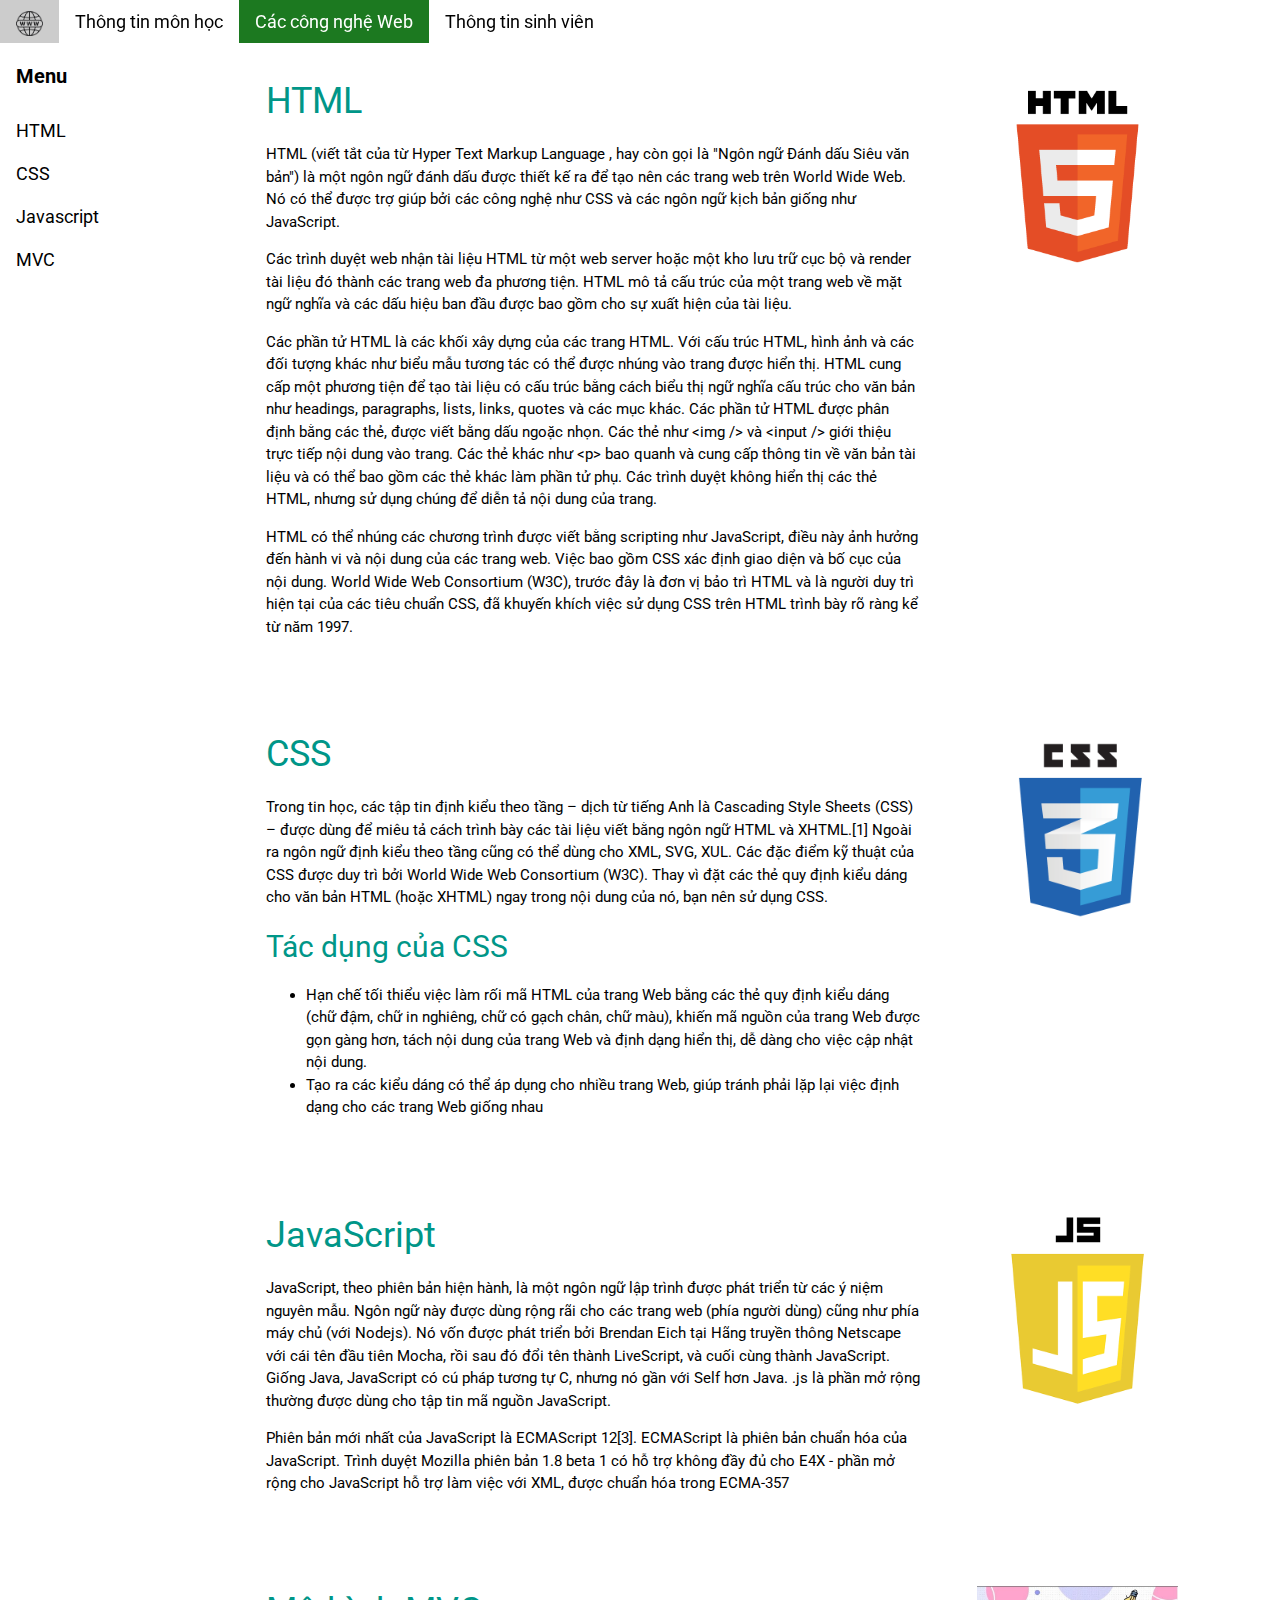
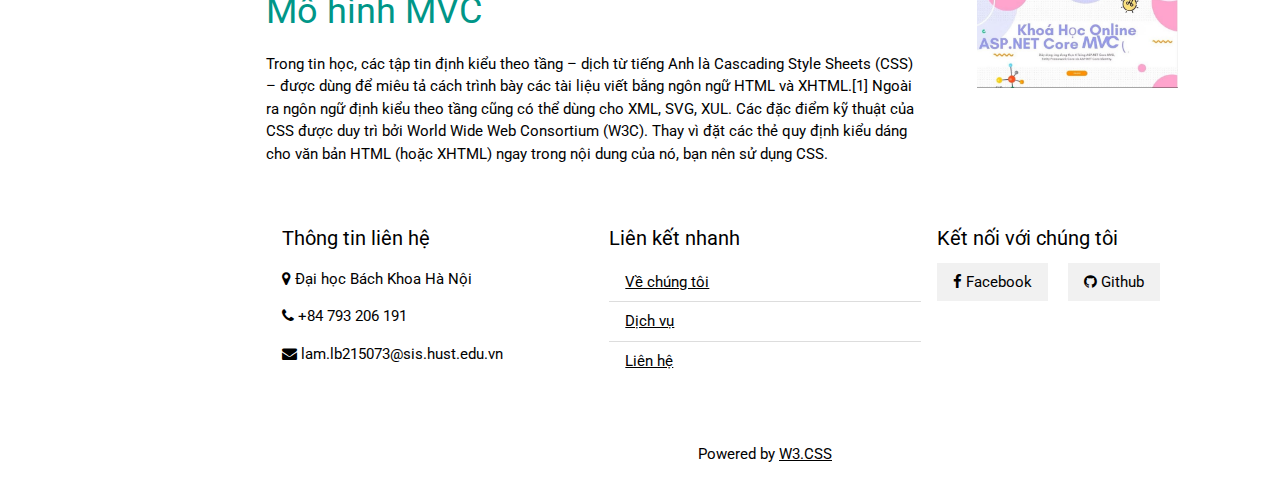
<file: ORA1/page/tech.html>
<!DOCTYPE html>
<html lang="en">

<head>
  <title>W3.CSS Template</title>
  <meta charset="UTF-8">
  <meta name="viewport" content="width=device-width, initial-scale=1">
  <link rel="stylesheet" href="https://www.w3schools.com/w3css/4/w3.css">
  <link rel="stylesheet" href="https://www.w3schools.com/lib/w3-theme-green.css">
  <link rel="stylesheet" href="https://fonts.googleapis.com/css?family=Roboto">
  <link rel="stylesheet" href="https://cdnjs.cloudflare.com/ajax/libs/font-awesome/4.7.0/css/font-awesome.min.css">
  <style>
    html,
    body,
    h1,
    h2,
    h3,
    h4,
    h5,
    h6 {
      font-family: "Roboto", sans-serif;
    }

    .w3-sidebar {
      z-index: 3;
      width: 250px;
      top: 43px;
      bottom: 0;
      height: inherit;
    }

    html {
      scroll-behavior: smooth;
    }

    .w3-bar-item.active {
      background-color: #1c7920;
      /* Màu nền đậm hơn */
      color: white;
      /* Màu chữ sáng hơn */
    }
  </style>
</head>

<body>

  <!-- Navbar -->
  <div class="w3-top">
    <div class="w3-bar w3-theme w3-top w3-left-align w3-large">
      <a class="w3-bar-item w3-button w3-right w3-hide-large w3-hover-white w3-large w3-theme-l1"
        href="javascript:void(0)" onclick="w3_open()"><i class="fa fa-bars"></i></a>
      <a href="/ORA1/main.html" class="w3-bar-item w3-button w3-theme-l1">
        <img src="/ORA1/assets/logo.png" alt="Logo" style="height:25px;">
      </a>
      <a href="/ORA1/page/subject.html" class="w3-bar-item w3-button w3-hide-small w3-hover-white">Thông tin môn học</a>
      <a href="/ORA1/page/tech.html" class="w3-bar-item w3-button w3-hide-small w3-hover-white active">Các công nghệ
        Web</a>
      <a href="/ORA1/page/cv.html" class="w3-bar-item w3-button w3-hide-small w3-hover-white">Thông tin sinh viên</a>

    </div>
  </div>

  <!-- Sidebar -->
  <nav class="w3-sidebar w3-bar-block w3-collapse w3-large w3-theme-l5 w3-animate-left" id="mySidebar">
    <a href="javascript:void(0)" onclick="w3_close()"
      class="w3-right w3-xlarge w3-padding-large w3-hover-black w3-hide-large" title="Close Menu">
      <i class="fa fa-remove"></i>
    </a>
    <h4 class="w3-bar-item"><b>Menu</b></h4>
    <a class="w3-bar-item w3-button w3-hover-black" href="#info">HTML</a>
    <a class="w3-bar-item w3-button w3-hover-black" href="#semina">CSS</a>
    <a class="w3-bar-item w3-button w3-hover-black" href="#recruitment">Javascript</a>
    <a class="w3-bar-item w3-button w3-hover-black" href="#MVC">MVC</a>
  </nav>

  <!-- Overlay effect when opening sidebar on small screens -->
  <div class="w3-overlay w3-hide-large" onclick="w3_close()" style="cursor:pointer" title="close side menu"
    id="myOverlay"></div>

  <!-- Main content: shift it to the right by 250 pixels when the sidebar is visible -->
  <div class="w3-main" style="margin-left:250px">

    <div class="w3-row w3-padding-64" id="info">
      <div class="w3-twothird w3-container">
        <h1 class="w3-text-teal">HTML</h1>
        <p>HTML (viết tắt của từ Hyper Text Markup Language , hay còn gọi là "Ngôn ngữ Đánh dấu Siêu văn bản") là một
          ngôn ngữ đánh dấu được thiết kế ra để tạo nên các trang web trên World Wide Web. Nó có thể được trợ giúp bởi
          các công nghệ như CSS và các ngôn ngữ kịch bản giống như JavaScript.</p>
        <p>Các trình duyệt web nhận tài liệu HTML từ một web server hoặc một kho lưu trữ cục bộ và render tài liệu đó
          thành các trang web đa phương tiện. HTML mô tả cấu trúc của một trang web về mặt ngữ nghĩa và các dấu hiệu ban
          đầu được bao gồm cho sự xuất hiện của tài liệu.</p>
        <p>Các phần tử HTML là các khối xây dựng của các trang HTML. Với cấu trúc HTML, hình ảnh và các đối tượng khác
          như biểu mẫu tương tác có thể được nhúng vào trang được hiển thị. HTML cung cấp một phương tiện để tạo tài
          liệu có cấu trúc bằng cách biểu thị ngữ nghĩa cấu trúc cho văn bản như headings, paragraphs, lists, links,
          quotes và các mục khác. Các phần tử HTML được phân định bằng các thẻ, được viết bằng dấu ngoặc nhọn. Các thẻ
          như &lt;img /&gt; và &lt;input /&gt; giới thiệu trực tiếp nội dung vào trang. Các thẻ khác như &lt;p&gt; bao
          quanh và cung cấp thông tin về văn bản tài liệu và có thể bao gồm các thẻ khác làm phần tử phụ. Các trình
          duyệt không hiển thị các thẻ HTML, nhưng sử dụng chúng để diễn tả nội dung của trang.</p>
        <p>HTML có thể nhúng các chương trình được viết bằng scripting như JavaScript, điều này ảnh hưởng đến hành vi và
          nội dung của các trang web. Việc bao gồm CSS xác định giao diện và bố cục của nội dung. World Wide Web
          Consortium (W3C), trước đây là đơn vị bảo trì HTML và là người duy trì hiện tại của các tiêu chuẩn CSS, đã
          khuyến khích việc sử dụng CSS trên HTML trình bày rõ ràng kể từ năm 1997.</p>
      </div>
      <div class="w3-third w3-container">
        <a href="https://www.w3schools.com/html/">
          <img src="/ORA1/assets/html.png" alt="AD" class="w3-padding-large" style="width:80%; height:auto;">
        </a>
      </div>
    </div>

    <div class="w3-row" id="semina">
      <div class="w3-twothird w3-container">
        <h1 class="w3-text-teal">CSS</h1>
        <p>Trong tin học, các tập tin định kiểu theo tầng – dịch từ tiếng Anh là Cascading Style Sheets (CSS) – được
          dùng để miêu tả cách trình bày các tài liệu viết bằng ngôn ngữ HTML và XHTML.[1] Ngoài ra ngôn ngữ định kiểu
          theo tầng cũng có thể dùng cho XML, SVG, XUL. Các đặc điểm kỹ thuật của CSS được duy trì bởi World Wide Web
          Consortium (W3C). Thay vì đặt các thẻ quy định kiểu dáng cho văn bản HTML (hoặc XHTML) ngay trong nội dung của
          nó, bạn nên sử dụng CSS.</p>
        <h2 class="w3-text-teal">Tác dụng của CSS</h2>
        <p>
        <ul>
          <li>Hạn chế tối thiểu việc làm rối mã HTML của trang Web bằng các thẻ quy định kiểu dáng (chữ đậm, chữ in
            nghiêng, chữ có gạch chân, chữ màu), khiến mã nguồn của trang Web được gọn gàng hơn, tách nội dung của trang
            Web và định dạng hiển thị, dễ dàng cho việc cập nhật nội dung.</li>
          <li>Tạo ra các kiểu dáng có thể áp dụng cho nhiều trang Web, giúp tránh phải lặp lại việc định dạng cho các
            trang Web giống nhau</li>
        </ul>
        </p>
      </div>
      <div class="w3-third w3-container">
        <a href="https://www.w3schools.com/css/">
          <img src="/ORA1/assets/css.png" alt="AD" class="w3-padding-large" style="width:80%; height:auto;">
        </a>
      </div>
    </div>

    <div class="w3-row w3-padding-64" id="recruitment">
      <div class="w3-twothird w3-container">
        <h1 class="w3-text-teal">JavaScript</h1>
        <p>JavaScript, theo phiên bản hiện hành, là một ngôn ngữ lập trình được phát triển từ các ý niệm nguyên mẫu.
          Ngôn ngữ này được dùng rộng rãi cho các trang web (phía người dùng) cũng như phía máy chủ (với Nodejs). Nó vốn
          được phát triển bởi Brendan Eich tại Hãng truyền thông Netscape với cái tên đầu tiên Mocha, rồi sau đó đổi tên
          thành LiveScript, và cuối cùng thành JavaScript. Giống Java, JavaScript có cú pháp tương tự C, nhưng nó gần
          với Self hơn Java. .js là phần mở rộng thường được dùng cho tập tin mã nguồn JavaScript.</p>
        <p>Phiên bản mới nhất của JavaScript là ECMAScript 12[3]. ECMAScript là phiên bản chuẩn hóa của JavaScript.
          Trình duyệt Mozilla phiên bản 1.8 beta 1 có hỗ trợ không đầy đủ cho E4X - phần mở rộng cho JavaScript hỗ trợ
          làm việc với XML, được chuẩn hóa trong ECMA-357</p>
      </div>
      <div class="w3-third w3-container">
        <a href="https://www.w3schools.com/js/">
          <img src="/ORA1/assets/JS.png" alt="AD" class="w3-padding-large" style="width:80%; height:auto;">
        </a>
      </div>
    </div>

    <div class="w3-row" id="semina">
      <div class="w3-twothird w3-container">
        <h1 class="w3-text-teal">Mô hình MVC</h1>
        <p>Trong tin học, các tập tin định kiểu theo tầng – dịch từ tiếng Anh là Cascading Style Sheets (CSS) – được
          dùng để miêu tả cách trình bày các tài liệu viết bằng ngôn ngữ HTML và XHTML.[1] Ngoài ra ngôn ngữ định kiểu
          theo tầng cũng có thể dùng cho XML, SVG, XUL. Các đặc điểm kỹ thuật của CSS được duy trì bởi World Wide Web
          Consortium (W3C). Thay vì đặt các thẻ quy định kiểu dáng cho văn bản HTML (hoặc XHTML) ngay trong nội dung của
          nó, bạn nên sử dụng CSS.</p>
        </p>
      </div>
      <div class="w3-third w3-container">
        <a href="https://www.youtube.com/watch?v=z2fzAHjwGUE&ab_channel=Nguy%E1%BB%85nTr%E1%BB%8DngQu%C3%A2n">
          <img src="/ORA1/assets/ad.jpg" alt="AD" class="w3-padding-large" style="width:80%; height:auto;">
        </a>
      </div>
    </div>


    <!-- Pagination -->
    <!-- <div class="w3-center w3-padding-32">
      <div class="w3-bar">
        <a class="w3-button w3-black" href="#">1</a>
        <a class="w3-button w3-hover-black" href="#">2</a>
        <a class="w3-button w3-hover-black" href="#">3</a>
        <a class="w3-button w3-hover-black" href="#">4</a>
        <a class="w3-button w3-hover-black" href="#">5</a>
        <a class="w3-button w3-hover-black" href="#">»</a>
      </div>
    </div> -->

    <footer id="myFooter">
      <!-- Phần thông tin liên hệ và điều hướng -->
      <div class="w3-container w3-theme-l2 w3-padding-32">
        <div class="w3-row-padding">
          <!-- Cột 1: Thông tin liên hệ -->
          <div class="w3-third">
            <h4>Thông tin liên hệ</h4>
            <p><i class="fa fa-map-marker"></i> Đại học Bách Khoa Hà Nội</p>
            <p><i class="fa fa-phone"></i> +84 793 206 191</p>
            <p><i class="fa fa-envelope"></i> lam.lb215073@sis.hust.edu.vn</p>
          </div>

          <!-- Cột 2: Liên kết nhanh -->
          <div class="w3-third">
            <h4>Liên kết nhanh</h4>
            <ul class="w3-ul">
              <li><a href="https://www.facebook.com/lelam2411">Về chúng tôi</a></li>
              <li><a href="https://www.facebook.com/lelam2411">Dịch vụ</a></li>
              <li><a href="https://www.facebook.com/lelam2411">Liên hệ</a></li>
            </ul>
          </div>

          <!-- Cột 3: Mạng xã hội -->
          <div class="w3-third">
            <h4>Kết nối với chúng tôi</h4>
            <a href="https://www.facebook.com/lelam2411" class="w3-button w3-light-grey w3-margin-right"><i
                class="fa fa-facebook"></i> Facebook</a>
            <a href="https://github.com/IchiLamlb" class="w3-button w3-light-grey w3-margin-right"><i
                class="fa fa-github"></i> Github</a>
          </div>
        </div>
      </div>
      <!-- Link credits -->
      <div class="w3-container w3-theme-l1 w3-padding-16 w3-center">
        <p>Powered by <a href="https://www.w3schools.com/w3css/default.asp" target="_blank">W3.CSS</a></p>
      </div>
    </footer>

    <!-- END MAIN -->
  </div>

  <script>
    // Get the Sidebar
    var mySidebar = document.getElementById("mySidebar");

    // Get the DIV with overlay effect
    var overlayBg = document.getElementById("myOverlay");

    // Toggle between showing and hiding the sidebar, and add overlay effect
    function w3_open() {
      if (mySidebar.style.display === 'block') {
        mySidebar.style.display = 'none';
        overlayBg.style.display = "none";
      } else {
        mySidebar.style.display = 'block';
        overlayBg.style.display = "block";
      }
    }

    // Close the sidebar with the close button
    function w3_close() {
      mySidebar.style.display = "none";
      overlayBg.style.display = "none";
    }
  </script>

</body>

</html>
</file>
